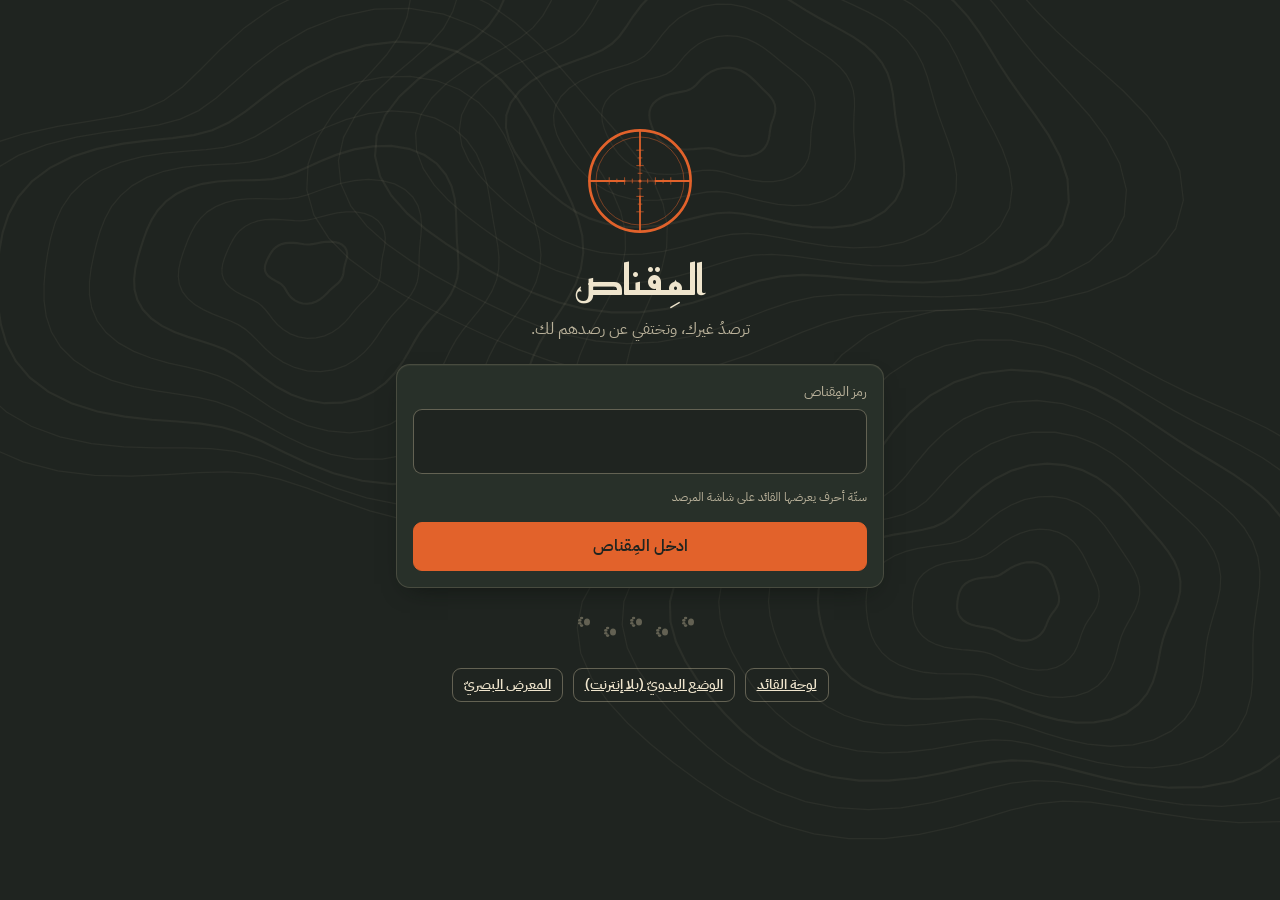
<file: miqnas/index.html>
<!doctype html>
<html lang="ar" dir="rtl" data-dir="a">
  <head>
    <meta charset="UTF-8" />
    <meta name="viewport" content="width=device-width, initial-scale=1, viewport-fit=cover" />
    <meta name="theme-color" content="#1F2420" />
    <title>المِقناص</title>
    <link rel="icon" href="data:image/svg+xml,%3Csvg xmlns='http://www.w3.org/2000/svg' viewBox='0 0 100 100'%3E%3Ccircle cx='50' cy='50' r='44' fill='%231F2420' stroke='%23E2622B' stroke-width='7'/%3E%3Cpath d='M50 8v30M50 62v30M8 50h30M62 50h30' stroke='%23E2622B' stroke-width='6'/%3E%3C/svg%3E" />
    <link rel="preconnect" href="https://fonts.googleapis.com" />
    <link rel="preconnect" href="https://fonts.gstatic.com" crossorigin />
    <link href="https://fonts.googleapis.com/css2?family=IBM+Plex+Sans+Arabic:wght@400;500;600;700&family=Reem+Kufi:wght@500;600&family=Lalezar&display=swap" rel="stylesheet" />
    <script type="module" crossorigin src="./assets/index-DKQjE-8i.js"></script>
    <link rel="stylesheet" crossorigin href="./assets/index-DL_FQHDz.css">
  </head>
  <body>
    <div id="root"></div>
  </body>
</html>
</file>
<file: miqnas/assets/index-DL_FQHDz.css>
:root{--sand: #E8D9B5;--sand-2: #F2E8D0;--sand-3: #DCC99E;--clay: #B9895A;--olive: #5B6B3F;--night: #1F2420;--night-2: #283029;--night-3: #323B33;--signal: #E2622B;--ok: #7FA36B;--brick: #A63D2F;--font-head: "Reem Kufi", "IBM Plex Sans Arabic", sans-serif;--font-body: "IBM Plex Sans Arabic", "Noto Kufi Arabic", sans-serif;--radius: 14px;--radius-sm: 9px;--ease: cubic-bezier(.2, .7, .2, 1)}[data-dir=b]{--sand: #EFE6D2;--sand-2: #F7F1E3;--sand-3: #E0D3B4;--clay: #A47A4E;--olive: #4E5D34;--night: #1A1E17;--night-2: #232A1F;--night-3: #2E3628;--font-head: "Lalezar", "IBM Plex Sans Arabic", sans-serif;--radius: 6px;--radius-sm: 4px}[data-surface=phone]{--bg: var(--night);--surface: var(--night-2);--surface-2: var(--night-3);--ink: #EFE5CD;--ink-2: #B9B19A;--line: rgba(232, 217, 181, .16);--line-strong: rgba(232, 217, 181, .34);--accent: var(--signal);--accent-ink: #1F2420;--shadow: 0 1px 0 rgba(232, 217, 181, .05) inset, 0 10px 24px -14px rgb(10 14 11 / .9);--contour: rgba(232, 217, 181, .06);color-scheme:dark}[data-surface=screen],[data-surface=host]{--bg: var(--sand);--surface: var(--sand-2);--surface-2: var(--sand-3);--ink: var(--night);--ink-2: #5E5A4A;--line: rgba(91, 107, 63, .22);--line-strong: rgba(91, 107, 63, .45);--accent: var(--olive);--accent-ink: var(--sand-2);--shadow: 0 1px 0 rgba(255, 250, 235, .7) inset, 0 12px 26px -16px rgb(120 92 52 / .55);--contour: rgba(91, 107, 63, .13);color-scheme:light}*{box-sizing:border-box}html,body,#root{margin:0;min-height:100%}body{background:var(--bg);color:var(--ink);font-family:var(--font-body);font-size:16px;line-height:1.6;-webkit-font-smoothing:antialiased;-webkit-tap-highlight-color:transparent}h1,h2,h3,.head{font-family:var(--font-head);font-weight:500;line-height:1.25;margin:0;letter-spacing:0}h1{font-size:1.9rem}h2{font-size:1.35rem}h3{font-size:1.1rem}p{margin:0}a{color:inherit}button,input,textarea,select{font:inherit;color:inherit}.page{position:relative;min-height:100dvh;overflow-x:hidden;isolation:isolate}.contour-bg{position:absolute;top:0;right:0;bottom:0;left:0;z-index:-1;pointer-events:none;color:var(--contour)}.wrap{width:100%;max-width:520px;margin:0 auto;padding:18px 16px 40px}.wrap-wide{width:100%;max-width:1180px;margin:0 auto;padding:18px 16px 48px}.stack{display:flex;flex-direction:column;gap:14px}.row{display:flex;gap:10px;align-items:center;flex-wrap:wrap}.between{justify-content:space-between}.grow{flex:1;min-width:0}.muted{color:var(--ink-2)}.small{font-size:.86rem}.tiny{font-size:.76rem}.center{text-align:center}.num{font-variant-numeric:tabular-nums}.card{background:var(--surface);border:1px solid var(--line);border-radius:var(--radius);padding:16px;box-shadow:var(--shadow)}.card.flat{box-shadow:none}.coords{font-size:.68rem;letter-spacing:.04em;color:var(--ink-2);opacity:.8;font-family:var(--font-body);direction:ltr}.btn{-webkit-appearance:none;-moz-appearance:none;appearance:none;border:1px solid var(--line-strong);background:var(--surface-2);border-radius:var(--radius-sm);padding:11px 16px;min-height:46px;cursor:pointer;font-weight:600;display:inline-flex;align-items:center;justify-content:center;gap:8px;transition:transform .15s var(--ease),background .15s var(--ease),border-color .15s}.btn:hover{border-color:var(--accent)}.btn:active{transform:translateY(1px)}.btn:disabled{opacity:.45;cursor:not-allowed}.btn.primary{background:var(--accent);border-color:var(--accent);color:var(--accent-ink)}.btn.signal{background:var(--signal);border-color:var(--signal);color:#1f2420}.btn.danger{border-color:var(--brick);color:var(--brick);background:transparent}[data-surface=phone] .btn.danger{color:#e58c7e;border-color:#a63d2f}.btn.ghost{background:transparent}.btn.block{width:100%}.btn.sm{min-height:34px;padding:5px 11px;font-size:.86rem}.field{display:flex;flex-direction:column;gap:6px}.field label{font-size:.86rem;color:var(--ink-2)}.input,textarea.input,select.input{width:100%;border:1px solid var(--line-strong);background:var(--bg);border-radius:var(--radius-sm);padding:11px 13px;min-height:46px;outline:none}.input:focus{border-color:var(--accent);box-shadow:0 0 0 3px color-mix(in srgb,var(--accent) 22%,transparent)}textarea.input{min-height:160px;font-family:ui-monospace,SFMono-Regular,Menlo,monospace;font-size:.82rem;direction:ltr;text-align:left}.input.ltr{direction:ltr;text-align:right}.check{display:flex;gap:10px;align-items:center;cursor:pointer}.check input{width:20px;height:20px;accent-color:var(--olive)}.chip{display:inline-flex;align-items:center;gap:6px;padding:6px 12px;border-radius:999px;border:1px solid var(--line-strong);background:var(--surface);font-size:.92rem;cursor:pointer}.chip.on{background:var(--accent);color:var(--accent-ink);border-color:var(--accent)}.tag{display:inline-flex;padding:1px 9px;border-radius:999px;font-size:.76rem;border:1px solid var(--line-strong);white-space:nowrap}.tag.ok{border-color:var(--ok);color:var(--ok)}.tag.bad{border-color:var(--brick);color:var(--brick)}.tag.sig{border-color:var(--signal);color:var(--signal)}[data-surface=host] .tag.ok,[data-surface=screen] .tag.ok{color:#46663a;border-color:#46663a}.alert{padding:10px 13px;border-radius:var(--radius-sm);border:1px solid var(--brick);color:var(--brick);background:color-mix(in srgb,var(--brick) 9%,transparent)}[data-surface=phone] .alert{color:#f0a597}.note{padding:10px 13px;border-radius:var(--radius-sm);border:1px dashed var(--line-strong)}.table{width:100%;border-collapse:collapse;font-size:.92rem}.table th,.table td{text-align:right;padding:8px;border-bottom:1px solid var(--line);vertical-align:top}.table th{font-weight:600;color:var(--ink-2);font-size:.8rem}.scroll-x{overflow-x:auto}.tabs{display:flex;gap:4px;overflow-x:auto;border-bottom:1px solid var(--line-strong)}.tab{border:0;background:none;padding:10px 14px;cursor:pointer;border-bottom:3px solid transparent;white-space:nowrap;font-weight:600;color:var(--ink-2)}.tab.on{color:var(--ink);border-bottom-color:var(--accent)}.divider-tracks{color:var(--line-strong);display:flex;justify-content:center;padding:4px 0}.veil{position:relative;border-radius:var(--radius-sm);overflow:hidden}.veil>.veil-cover{position:absolute;top:0;right:0;bottom:0;left:0;display:flex;align-items:center;justify-content:center;gap:8px;color:#efe5cd;font-size:.86rem;font-weight:600;transition:opacity .35s var(--ease);background-color:#3b4430;border:0;padding:0;width:100%;cursor:pointer;font:inherit}.veil>.veil-cover svg.camo{position:absolute;top:0;right:0;bottom:0;left:0;width:100%;height:100%}.veil>.veil-cover span{position:relative;padding:3px 10px;border-radius:999px;background:#1f2420b8}.veil.open>.veil-cover{opacity:0;pointer-events:none}.scope{position:relative;border-radius:22px;padding:18px 14px;background:radial-gradient(120% 90% at 50% 40%,color-mix(in srgb,var(--surface) 92%,transparent) 0%,var(--bg) 100%);border:1px solid var(--line)}.scope-ring{position:absolute;top:0;right:0;bottom:0;left:0;width:100%;height:100%;pointer-events:none;color:var(--line-strong)}.ammo{display:inline-flex;gap:4px;align-items:flex-end;direction:ltr}.ammo .shell{width:10px;height:26px;transition:opacity .4s var(--ease),transform .4s var(--ease)}.ammo .shell.spent{opacity:.28;transform:translateY(3px) rotate(-8deg)}.option{display:flex;align-items:center;gap:12px;text-align:right;width:100%;padding:13px 14px;border-radius:var(--radius-sm);border:1px solid var(--line-strong);background:var(--surface);cursor:pointer;min-height:52px;font-weight:500}.option .dot{width:22px;height:22px;border-radius:50%;border:2px solid var(--line-strong);flex:none;display:grid;place-items:center}.option.on{border-color:var(--signal);background:color-mix(in srgb,var(--signal) 12%,var(--surface))}.option.on .dot{border-color:var(--signal)}.option.on .dot:after{content:"";width:10px;height:10px;border-radius:50%;background:var(--signal)}.option.right{border-color:var(--ok)}.option.wrong-pick{border-color:var(--brick)}.big-alias{font-family:var(--font-head);font-size:1.6rem;line-height:1.2}.screen-grid{display:grid;grid-template-columns:minmax(0,1fr) 360px;gap:22px;align-items:start}@media (max-width: 1000px){.screen-grid{grid-template-columns:1fr}}.screen-title{font-size:clamp(2rem,4.2vw,3.6rem)}.screen-q{font-family:var(--font-head);font-size:clamp(1.6rem,3.2vw,2.8rem);line-height:1.35}.screen-opt{font-size:clamp(1.1rem,2vw,1.7rem);padding:14px 18px;border-radius:var(--radius);border:2px solid var(--line-strong);background:var(--surface);display:flex;gap:14px;align-items:center}.screen-opt .k{font-family:var(--font-head);color:var(--clay);min-width:1.6em}.screen-opt.right{border-color:var(--olive);background:color-mix(in srgb,var(--ok) 22%,var(--surface))}.board-row{display:flex;justify-content:space-between;align-items:baseline;padding:9px 4px;border-bottom:1px dashed var(--line-strong);font-size:1.25rem}.board-row .lbl{font-family:var(--font-head)}.board-row .sc{font-family:var(--font-head);font-size:1.4rem;font-variant-numeric:tabular-nums}.board-row.caught{opacity:.55}.board-row .nm{font-family:var(--font-body);font-size:.85rem;color:var(--ink-2);margin-inline-start:8px}.board-row.caught .lbl{text-decoration:line-through;text-decoration-color:var(--signal);text-decoration-thickness:2px}.code-badge{font-family:ui-monospace,monospace;letter-spacing:.18em;font-size:clamp(2.2rem,5vw,4rem);direction:ltr;font-weight:700;color:var(--olive)}.timer{font-family:var(--font-head);font-size:2.4rem;color:var(--clay);font-variant-numeric:tabular-nums}.report-card{position:relative;padding:26px 22px 30px;border-radius:22px;background:var(--surface);border:1px solid var(--line-strong);box-shadow:var(--shadow);overflow:hidden}.report-line{font-size:clamp(1.25rem,2.4vw,2rem);line-height:1.6}.report-line b{font-family:var(--font-head);font-weight:500}.verdict{font-family:var(--font-head);font-size:clamp(1.2rem,2.1vw,1.8rem);margin-top:10px}.verdict.hit{color:var(--signal)}.verdict.miss{color:var(--brick)}.verdict.void{color:var(--ink-2)}.stamp{position:absolute;inset-inline-end:18px;bottom:14px;transform:rotate(-12deg);border:3px solid var(--signal);color:var(--signal);font-family:var(--font-head);font-size:1.9rem;padding:2px 16px;border-radius:8px;opacity:.92}@keyframes narrow{0%{transform:scale(1.6);opacity:0}60%{opacity:1}to{transform:scale(1);opacity:1}}@keyframes flash{0%{box-shadow:0 0 #e2622b00}40%{box-shadow:0 0 0 14px #e2622b59}to{box-shadow:0 0 0 30px #e2622b00}}@keyframes stampIn{0%{transform:rotate(-12deg) scale(2.2);opacity:0}to{transform:rotate(-12deg) scale(1);opacity:.92}}@keyframes shake{0%,to{transform:translate(0) rotate(0)}20%{transform:translate(-7px) rotate(-1.2deg)}45%{transform:translate(6px) rotate(1deg)}70%{transform:translate(-3px) rotate(-.4deg)}}@keyframes drift{to{transform:translate(18px,-6px) rotate(8deg);opacity:.5}}@keyframes rise{0%{transform:translateY(10px);opacity:0}to{transform:none;opacity:1}}.anim-hit{animation:flash .9s var(--ease) .35s 1 both}.anim-hit .reticle-in{animation:narrow .55s var(--ease) both}.anim-hit .stamp{animation:stampIn .35s var(--ease) .8s both}.anim-miss{animation:shake .5s var(--ease) both}.anim-miss .reticle-in{animation:drift .8s var(--ease) .2s both}.anim-rise{animation:rise .45s var(--ease) both}@media (prefers-reduced-motion: reduce){*,*:before,*:after{animation-duration:.001ms!important;animation-delay:0s!important;transition-duration:.001ms!important}}.sr-only{position:absolute;width:1px;height:1px;overflow:hidden;clip:rect(0 0 0 0);white-space:nowrap}.spinner{width:18px;height:18px;border-radius:50%;border:2px solid var(--line-strong);border-top-color:var(--accent);animation:spin .8s linear infinite}@keyframes spin{to{transform:rotate(360deg)}}.toast{position:fixed;bottom:18px;inset-inline:16px;margin:0 auto;max-width:480px;z-index:50}.gallery-col{display:flex;flex-direction:column;gap:18px;min-width:0}.frame-phone{width:360px;max-width:100%;height:740px;border-radius:38px;overflow:hidden;border:10px solid #121512;position:relative;isolation:isolate;background:var(--bg);color:var(--ink);font-family:var(--font-body);margin:0 auto}.frame-phone .inner{position:relative;height:100%;overflow:hidden;padding:16px 14px;display:flex;flex-direction:column;gap:12px}.frame-screen{border-radius:14px;overflow:hidden;border:8px solid #2B2F2A;position:relative;isolation:isolate;background:var(--bg);color:var(--ink);font-family:var(--font-body)}.frame-screen .inner{position:relative;padding:20px 22px;zoom:.62}.frame-screen .screen-grid{grid-template-columns:minmax(0,1fr) 340px}.hunters-grid{display:grid;grid-template-columns:repeat(auto-fill,minmax(150px,1fr));gap:8px}.hunter{padding:10px 12px;border-radius:var(--radius-sm);font-weight:600;font-size:1.05rem;border:2px solid}.hunter.alive{background:color-mix(in srgb,#5B6B3F 16%,var(--surface));border-color:#5b6b3f;color:#34401f}.hunter.caught{background:color-mix(in srgb,#E2622B 14%,var(--surface));border-color:#e2622b;color:#8a3517;text-decoration:line-through;text-decoration-thickness:2px}.legend-dot{width:14px;height:14px;border-radius:4px;display:inline-block;border:2px solid}.legend-dot.alive{background:color-mix(in srgb,#5B6B3F 25%,transparent);border-color:#5b6b3f}.legend-dot.caught{background:color-mix(in srgb,#E2622B 25%,transparent);border-color:#e2622b}.hunter-row.is-alive td:first-child{border-inline-start:5px solid #5B6B3F;font-weight:600}.hunter-row.is-caught td:first-child{border-inline-start:5px solid #E2622B;text-decoration:line-through}.hunter-row.is-caught{background:color-mix(in srgb,#E2622B 8%,transparent)}.hunter-row.is-alive{background:color-mix(in srgb,#5B6B3F 7%,transparent)}
</file>
